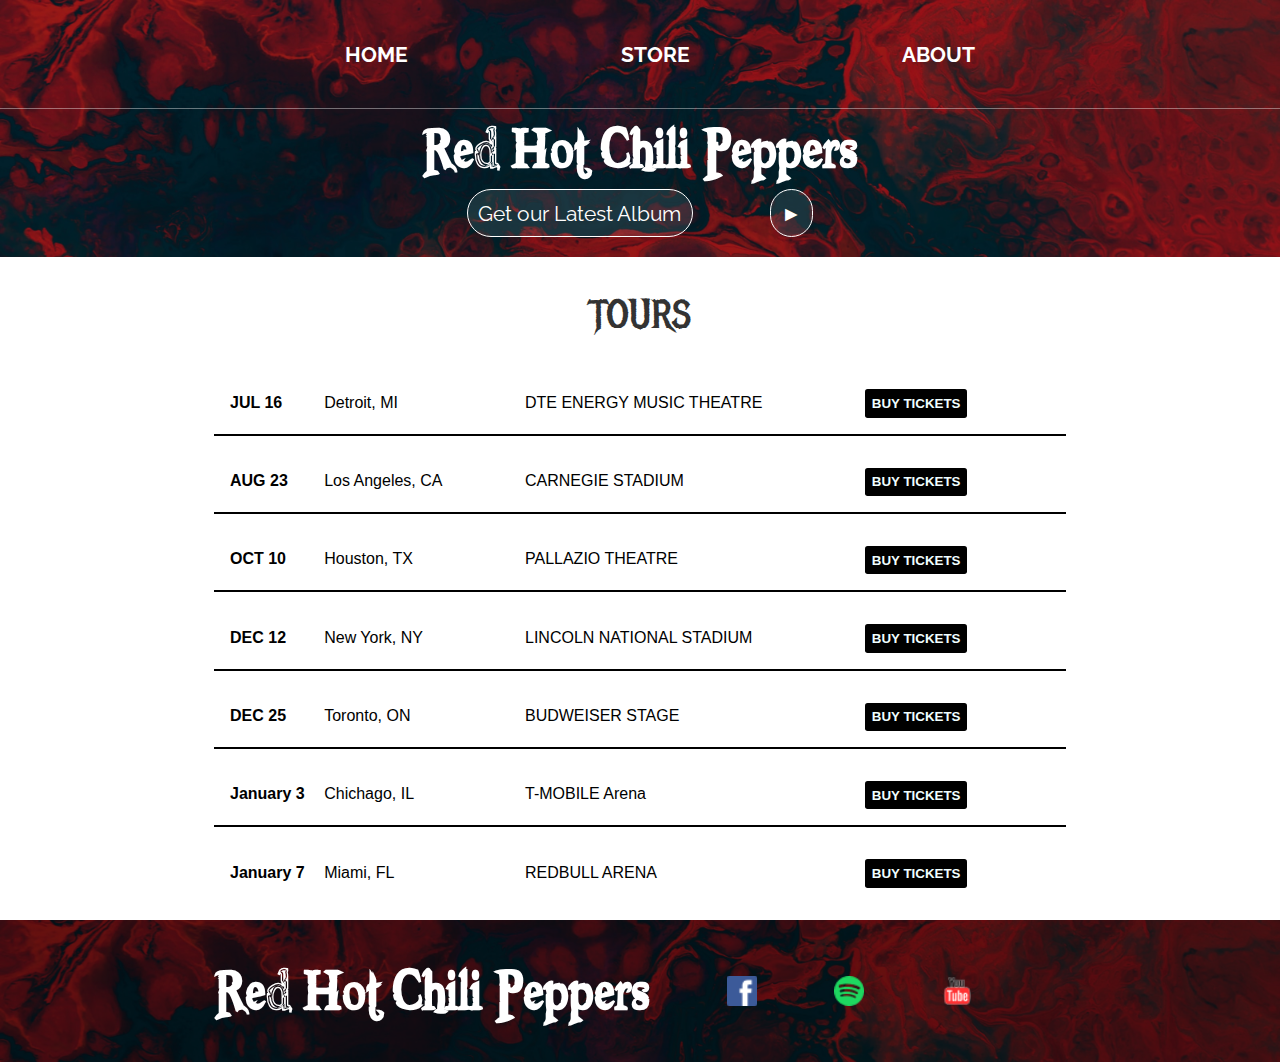
<file: index.html>
<html lang="en">

<head>
    <meta charset="UTF-8">
    <meta http-equiv="X-UA-Compatible" content="IE=edge">
    <meta name="viewport" content="width=device-width, initial-scale=1.0">
    <link rel="stylesheet" href="style.css">
    <title>Red Hot Chili Papers</title>
</head>

<body>
    <header class="main-header">
        <nav class="nav main-nav">
            <ul>
                <li><a href="index.html">HOME </a></li>
                <li><a href="Store.html">STORE</a></li>
                <li><a href="about.html"> ABOUT</a></li>
            </ul>
        </nav>
        <h1 class="band-name band-name-large">Red Hot Chili Peppers</h1>
        <div class="container-btn">
            <BUTTON class="btn btn-header">Get our Latest Album</BUTTON>
            <BUTTON class="btn btn-header">&#9658</BUTTON> 
        </div>
        <!-- html entity -->
    </header>
    <section class="content-setion container">
    <h2 class="section-header">TOURS</h2>
    <div class="tour-row">
        <div>
            <span class="tour-item tour-date">JUL 16</span class="tour-item"> 
            <span class="tour-item tour-city">Detroit, MI </span class="tour-item">
            <span class="tour-item tour-arena">DTE ENERGY MUSIC THEATRE</span class="tour-item">
            <button type="button" class="btn tour-item tour-btn btn-style"> BUY TICKETS </button>
        </div>
        <div>
            <span class="tour-item tour-date">AUG 23</span class="tour-item"> 
            <span class="tour-item tour-city">Los Angeles, CA </span class="tour-item">
            <span class="tour-item tour-arena">CARNEGIE STADIUM</span class="tour-item">
            <button type="button" class="btn tour-item tour-btn btn-style"> BUY TICKETS </button>
        </div>
        <div>
            <span class="tour-item tour-date">OCT 10</span class="tour-item"> 
            <span class="tour-item tour-city">Houston, TX </span class="tour-item">
            <span class="tour-item tour-arena">PALLAZIO THEATRE</span class="tour-item">
            <button type="button" class="btn tour-item tour-btn btn-style"> BUY TICKETS </button>
        </div>
        <div>
             <span class="tour-item tour-date">DEC 12</span class="tour-item"> 
             <span class="tour-item tour-city">New York, NY </span class="tour-item">
             <span class="tour-item tour-arena">LINCOLN NATIONAL STADIUM</span class="tour-item">
             <button type="button" class="btn tour-item tour-btn btn-style"> BUY TICKETS </button>
        </div>
        <div>
             <span class="tour-item tour-date">DEC 25</span class="tour-item"> 
             <span class="tour-item tour-city">Toronto, ON </span class="tour-item">
             <span class="tour-item tour-arena">BUDWEISER STAGE</span class="tour-item">
             <button type="button" class="btn tour-item tour-btn btn-style"> BUY TICKETS </button>
        </div>
        <div>
             <span class="tour-item tour-date">January 3</span class="tour-item"> 
             <span class="tour-item tour-city">Chichago, IL</span class="tour-item">
             <span class="tour-item tour-arena">T-MOBILE Arena</span class="tour-item">
             <button type="button" class="btn tour-item tour-btn btn-style"> BUY TICKETS </button>
        </div>
        <div>
             <span class="tour-item tour-date">January 7</span class="tour-item"> 
             <span class="tour-item tour-city">Miami, FL</span class="tour-item">
             <span class="tour-item tour-arena">REDBULL ARENA</span class="tour-item">
             <button type="button" class="btn tour-item tour-btn btn-style"> BUY TICKETS </button>
        </div>
    </div>
    </section>
    <footer class="main-footer">
        <div class="container main-footer-container">
        <h3 class="band-name">Red Hot Chili Peppers</h3>
        <ul class="nav footer-nav">
            <li>
                <a href="https://www.Facebook.com" target="_blank">
            <img src="Images/Facebook.png" alt="">
        </a>
        </li>

            <li>
                <a href="https://www.Spotify.com" target="_blank">
                <img src="Images/Spotify.png" alt="">
                </a>
            </li>

            <li>
                <a href="https://Youtube.com" target="_blank">
                <img src="Images/YouTube.png" alt="">
                </a>
            </li>
        </ul>
        </div>
    </footer>
</body>
</html>

<!-- meaningless elements
div and span class="tour-item"
-->
</file>
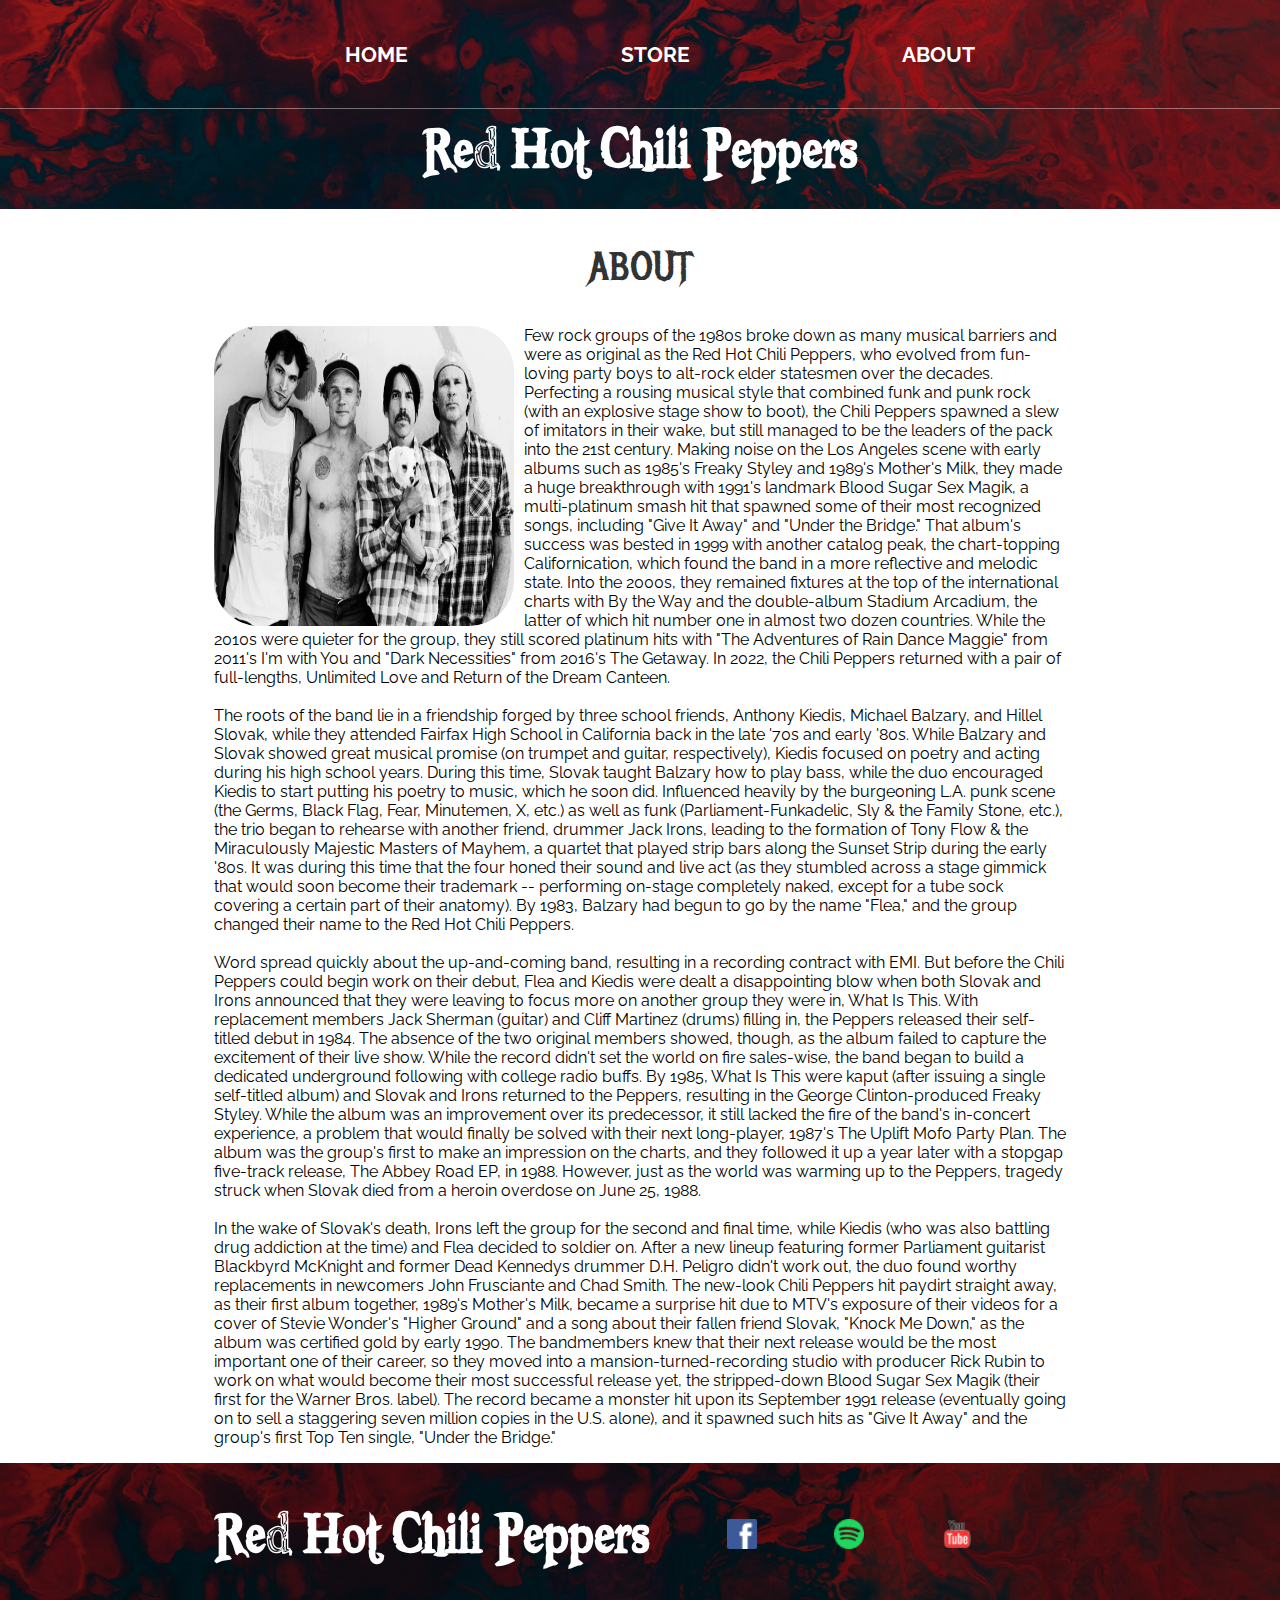
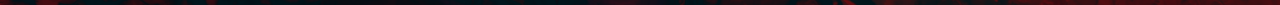
<file: about.html>
<html lang="en">

<head>
    <meta charset="UTF-8">
    <meta http-equiv="X-UA-Compatible" content="IE=edge">
    <meta name="viewport" content="width=device-width, initial-scale=1.0">
    <link rel="stylesheet" href="style.css">
    <title>About</title>
</head>

<body>
    <header class="main-header">
        <nav class="nav main-nav">
            <ul>
                <li><a href="index.html">HOME </a></li>
                <li><a href="Store.html">STORE</a></li>
                <li><a href="about.html"> ABOUT </a></li>
            </ul>
        </nav>
        <h1 class="band-name band-name-large">Red Hot Chili Peppers</h1>
    </header>
    </section>
    <section class="content-section container">
    <h2 class="section-header">ABOUT</h2>
    <img class="about_band_image" src="Images/redhot.png" alt="Red Hot Chili Peppers">
    
    <p>
        Few rock groups of the 1980s broke down as many musical barriers and were as original as the Red Hot Chili Peppers, who evolved from fun-loving party boys to alt-rock elder statesmen over the decades. Perfecting a rousing musical style that combined funk and punk rock (with an explosive stage show to boot), the Chili Peppers spawned a slew of imitators in their wake, but still managed to be the leaders of the pack into the 21st century. Making noise on the Los Angeles scene with early albums such as 1985's Freaky Styley and 1989's Mother's Milk, they made a huge breakthrough with 1991's landmark Blood Sugar Sex Magik, a multi-platinum smash hit that spawned some of their most recognized songs, including "Give It Away" and "Under the Bridge." That album's success was bested in 1999 with another catalog peak, the chart-topping Californication, which found the band in a more reflective and melodic state. Into the 2000s, they remained fixtures at the top of the international charts with By the Way and the double-album Stadium Arcadium, the latter of which hit number one in almost two dozen countries. While the 2010s were quieter for the group, they still scored platinum hits with "The Adventures of Rain Dance Maggie" from 2011's I'm with You and "Dark Necessities" from 2016's The Getaway. In 2022, the Chili Peppers returned with a pair of full-lengths, Unlimited Love and Return of the Dream Canteen.
        <br><br>
        The roots of the band lie in a friendship forged by three school friends, Anthony Kiedis, Michael Balzary, and Hillel Slovak, while they attended Fairfax High School in California back in the late '70s and early '80s. While Balzary and Slovak showed great musical promise (on trumpet and guitar, respectively), Kiedis focused on poetry and acting during his high school years. During this time, Slovak taught Balzary how to play bass, while the duo encouraged Kiedis to start putting his poetry to music, which he soon did. Influenced heavily by the burgeoning L.A. punk scene (the Germs, Black Flag, Fear, Minutemen, X, etc.) as well as funk (Parliament-Funkadelic, Sly & the Family Stone, etc.), the trio began to rehearse with another friend, drummer Jack Irons, leading to the formation of Tony Flow & the Miraculously Majestic Masters of Mayhem, a quartet that played strip bars along the Sunset Strip during the early '80s. It was during this time that the four honed their sound and live act (as they stumbled across a stage gimmick that would soon become their trademark -- performing on-stage completely naked, except for a tube sock covering a certain part of their anatomy). By 1983, Balzary had begun to go by the name "Flea," and the group changed their name to the Red Hot Chili Peppers. 
        <br><br>
        Word spread quickly about the up-and-coming band, resulting in a recording contract with EMI. But before the Chili Peppers could begin work on their debut, Flea and Kiedis were dealt a disappointing blow when both Slovak and Irons announced that they were leaving to focus more on another group they were in, What Is This. With replacement members Jack Sherman (guitar) and Cliff Martinez (drums) filling in, the Peppers released their self-titled debut in 1984. The absence of the two original members showed, though, as the album failed to capture the excitement of their live show. While the record didn't set the world on fire sales-wise, the band began to build a dedicated underground following with college radio buffs. By 1985, What Is This were kaput (after issuing a single self-titled album) and Slovak and Irons returned to the Peppers, resulting in the George Clinton-produced Freaky Styley. While the album was an improvement over its predecessor, it still lacked the fire of the band's in-concert experience, a problem that would finally be solved with their next long-player, 1987's The Uplift Mofo Party Plan. The album was the group's first to make an impression on the charts, and they followed it up a year later with a stopgap five-track release, The Abbey Road EP, in 1988. However, just as the world was warming up to the Peppers, tragedy struck when Slovak died from a heroin overdose on June 25, 1988.
        <br><br>
        In the wake of Slovak's death, Irons left the group for the second and final time, while Kiedis (who was also battling drug addiction at the time) and Flea decided to soldier on. After a new lineup featuring former Parliament guitarist Blackbyrd McKnight and former Dead Kennedys drummer D.H. Peligro didn't work out, the duo found worthy replacements in newcomers John Frusciante and Chad Smith. The new-look Chili Peppers hit paydirt straight away, as their first album together, 1989's Mother's Milk, became a surprise hit due to MTV's exposure of their videos for a cover of Stevie Wonder's "Higher Ground" and a song about their fallen friend Slovak, "Knock Me Down," as the album was certified gold by early 1990. The bandmembers knew that their next release would be the most important one of their career, so they moved into a mansion-turned-recording studio with producer Rick Rubin to work on what would become their most successful release yet, the stripped-down Blood Sugar Sex Magik (their first for the Warner Bros. label). The record became a monster hit upon its September 1991 release (eventually going on to sell a staggering seven million copies in the U.S. alone), and it spawned such hits as "Give It Away" and the group's first Top Ten single, "Under the Bridge." 
    </p>
    </section>
    <footer class="main-footer">
        <div class="container main-footer-container">
        <h3 class="band-name">Red Hot Chili Peppers</h3>
        <ul class="nav footer-nav">
            <li>
                <a href="https://www.Facebook.com" target="_blank">
            <img src="Images/Facebook.png" alt="">
        </a>
        </li>

            <li>
                <a href="https://www.Spotify.com" target="_blank">
                <img src="Images/Spotify.png" alt="">
                </a>
            </li>

            <li>
                <a href="https://Youtube.com" target="_blank">
                <img src="Images/YouTube.png" alt="">
                </a>
            </li>
        </ul>
        </div>
    </footer>
</body>

</html>

<!-- meaningless elements
div and span

href = hypertext reference
-->
</file>
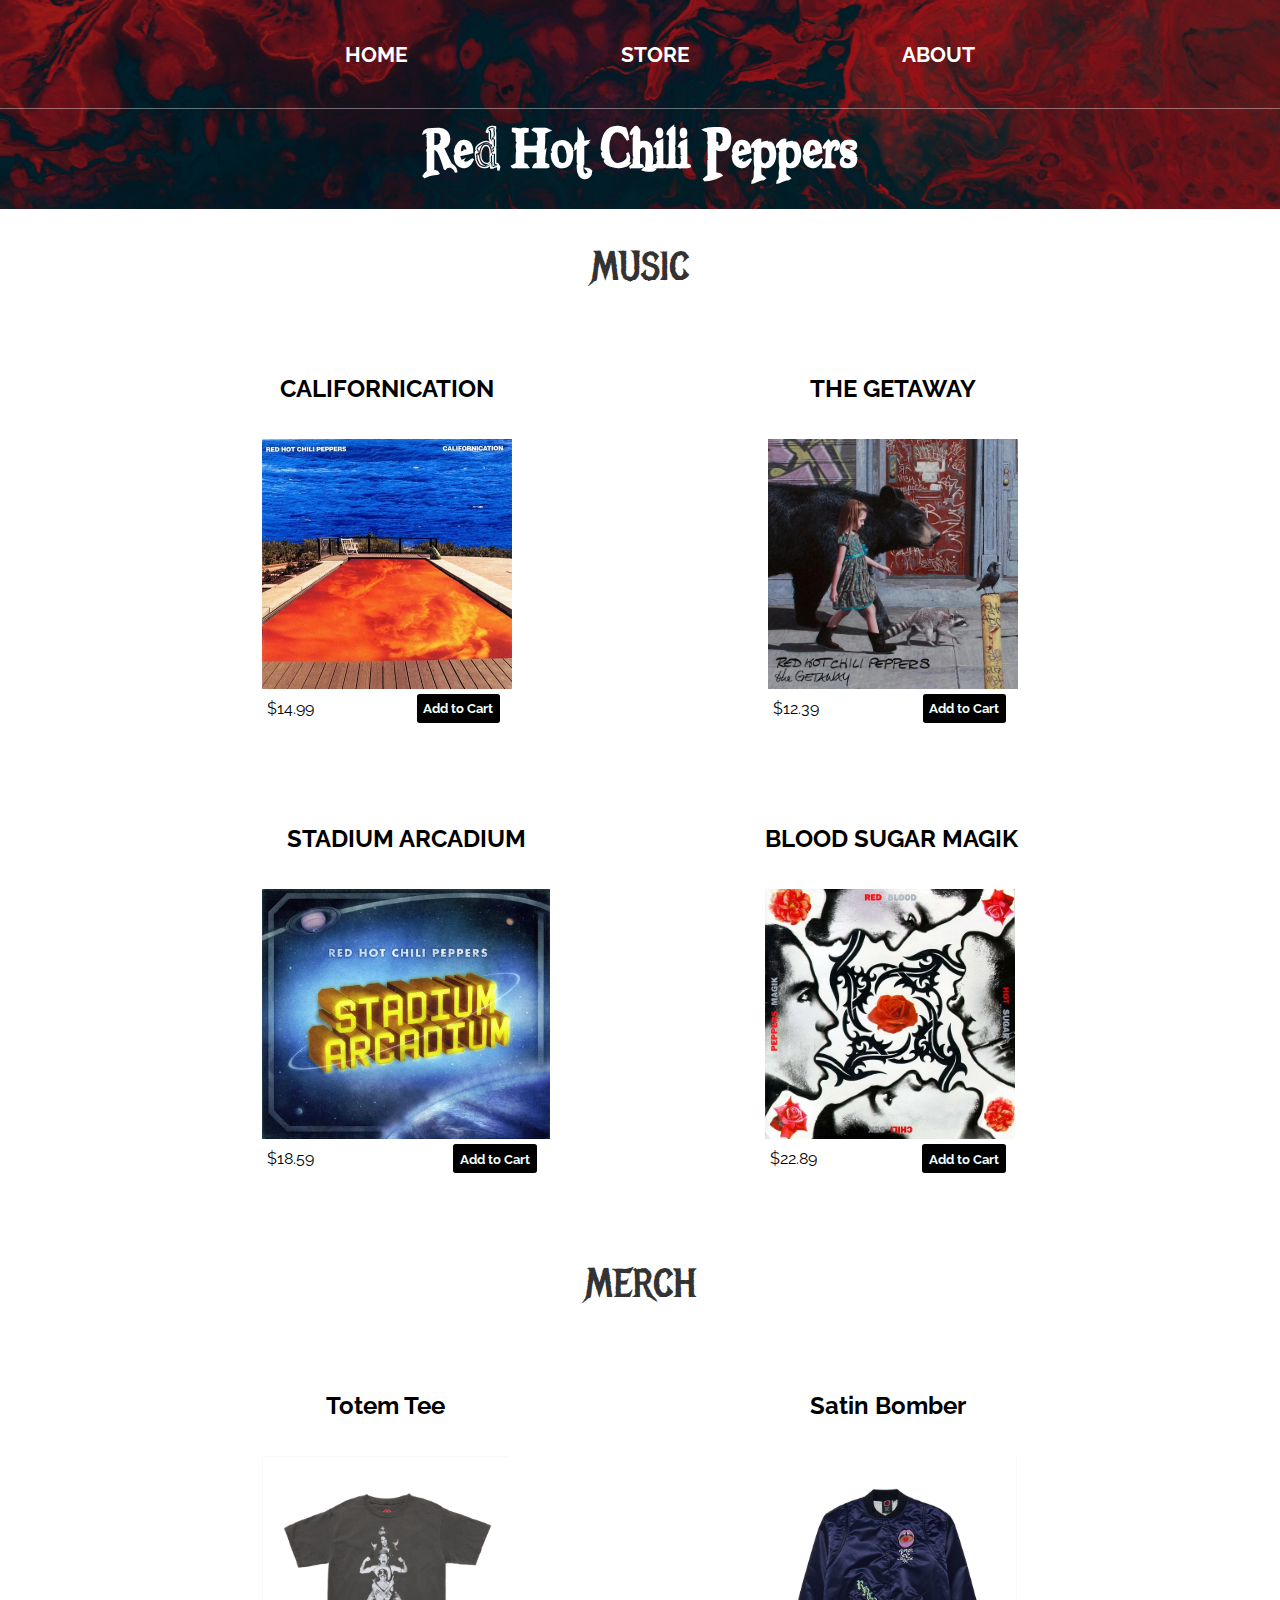
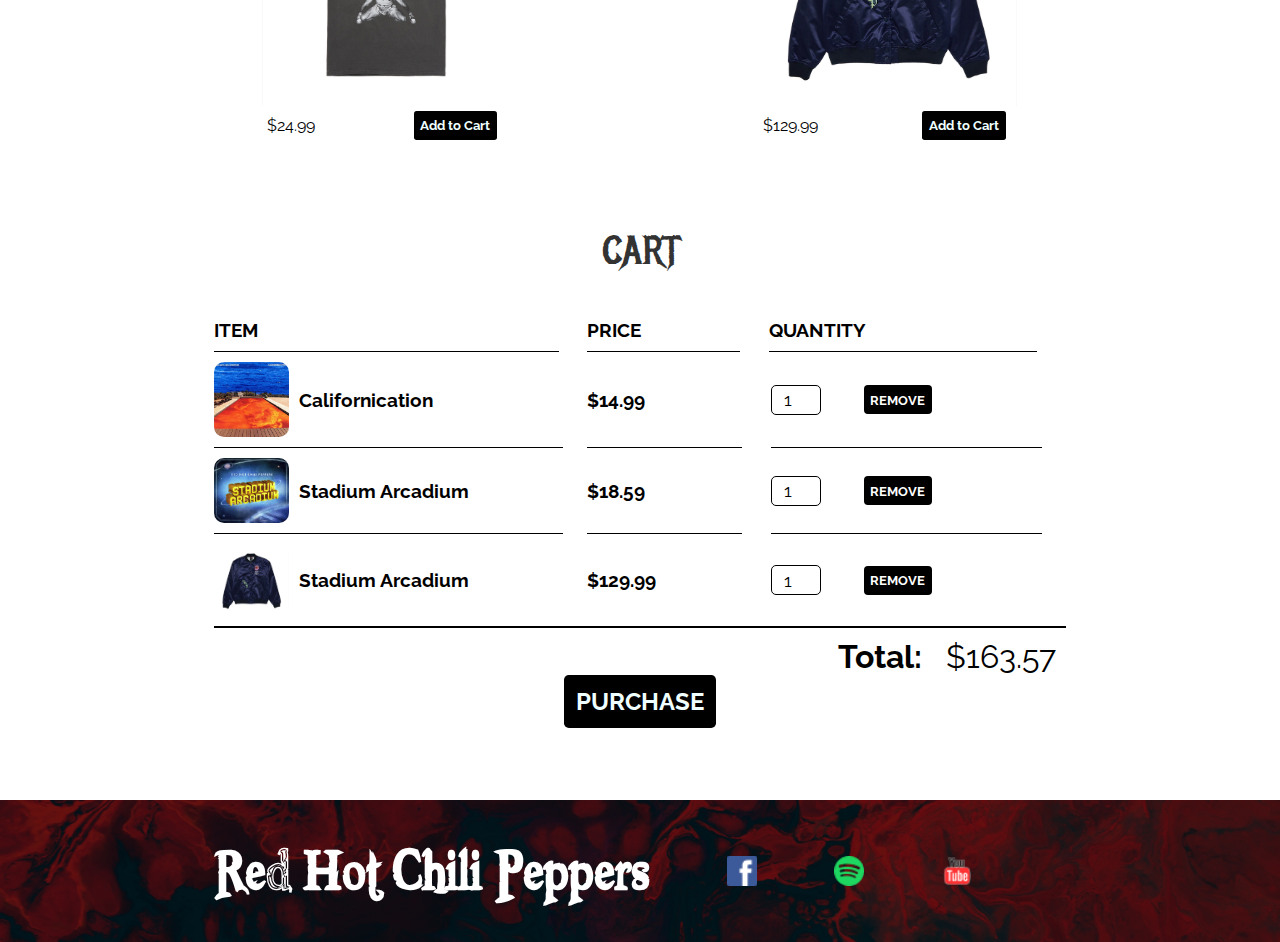
<file: Store.html>
<html lang="en">

<head>
    <meta charset="UTF-8">
    <meta http-equiv="X-UA-Compatible" content="IE=edge">
    <meta name="viewport" content="width=device-width, initial-scale=1.0">
    <title>Store</title>
    <link rel="stylesheet" href="style.css">
</head>

<body>
    <header class="main-header">
        <nav class="nav main-nav">
            <ul>
                <li><a href="index.html">HOME </a></li>
                <li><a href="Store.html">STORE</a></li>
                <li><a href="about.html"> ABOUT</a></li>
            </ul>
        </nav>
        <h1 class="band-name band-name-large">Red Hot Chili Peppers</h1>
    </header>

<!---- ------------------------ALBUM SECTION------------------------------- -->
    
    <section class="container content-section">
    <h2 class="section-header">MUSIC</h2>
    <div class="shop-items">
        <DIV class="shop-item">
            <span class="shop-item-title">CALIFORNICATION</span>
            <img class="shop-item-image" src="Images/californication.png" alt="">

            <div class="shop-item-details">

                <span class="shop-item-price">$14.99</span>
                <button class="btn btn-style shop-btn" role="button">Add to Cart</button>

            </div>
        </DIV>

        <DIV class="shop-item">
            <span class="shop-item-title">THE GETAWAY</span>
            <img class="shop-item-image" src="Images/the-getaway.png" alt="">
            
            <div class="shop-item-details">

                <span class="shop-item-price">$12.39</span>
                <button class="btn btn-style shop-btn" role="button">Add to Cart</button>

            </div>
        </DIV>
    
        <DIV class="shop-item">
            <span class="shop-item-title">STADIUM ARCADIUM</span>
            <img class="shop-item-image" src="Images/stadium-arcadium1.png" alt="">
            <div class="shop-item-details">
                <span class="shop-item-price">$18.59</span>
                <button class="btn btn-style shop-btn" role="button">Add to Cart</button>
            </div>
        </DIV>
    
        <DIV class="shop-item">
            <span class="shop-item-title">BLOOD SUGAR MAGIK</span>
            <img class="shop-item-image" src="Images/blood-sugar-sex-magik.png" alt="">
            
            <div class="shop-item-details">
                <span class="shop-item-price">$22.89</span>
                <button class="btn btn-style shop-btn" role="button">Add to Cart</button>
            </div>
        </DIV>
    </div>
   </section>

<!-- -- ------------------------MERCH SECTION------------------------------- --> 
   
   <section class="container content-section">
    <h2 class="section-header">MERCH</h2>

    <div class="shop-items">

        <DIV class="shop-item">
            <span class="shop-item-title">Totem Tee</span>
            <img class="shop-item-image" src="Images/Totem-Tee.png" alt="">
            
            <div class="shop-item-details">
                <span class="shop-item-price">$24.99</span>
                <button class="btn btn-style shop-btn" role="button">Add to Cart</button>
           </div>
        </DIV>

        <DIV class="shop-item">
            <span class="shop-item-title">Satin Bomber</span>
            <img class="shop-item-image" src="Images/Satin-Bomber.png" alt="">
                
            <div class="shop-item-details">
                <span class="shop-item-price">$129.99</span>
                <button class="btn btn-style shop-btn" role="button">Add to Cart</button>
            </div>
        </DIV>

    </div>
   </section>

<!-- ------------------------CART SECTION------------------------------- -->

    <section class="container content-section">
        <h2 class="section-header">CART</h2>
        <div class="cart-row">
            <span class="cart-item cart-header cart-column">ITEM</span>
            <span class="cart-price cart-header cart-column">PRICE</span>
            <span class="cart-quantity cart-header cart-column">QUANTITY</span>
        </div>

<!-- first cart row -->
    <div class="cart-items">
        <div class="cart-row">
            <div class="cart-item cart-column">
                <img class="cart-item-image" src="Images/californication.png" width="100" height="100">
                <span class="cart-item-title">Californication</span>
            </div>
            <span class="cart-price cart-column">$14.99</span>
            <div class="cart-quantity cart-column">
                <input class="cart-quantity-input" type="number" value="1">
                <button class="btn btn-danger" type="button">REMOVE</button>
            </div>
        </div>

<!-- second cart row -->
    <div class="cart-row">
            <div class="cart-item cart-column">
                <img class="cart-item-image" src="Images/stadium-arcadium1.png" width="100" height="100">
                <span class="cart-item-title">Stadium Arcadium</span>
            </div>

            <span class="cart-price cart-column">$18.59</span>

            <div class="cart-quantity cart-column">
                <input class="cart-quantity-input" type="number" value="1">
                <button class="btn btn-danger" type="button">REMOVE</button>
            </div>
    </div>

    <!-- THIRD CART ROW -->

    <div class="cart-row">
        <div class="cart-item cart-column">
            <img class="cart-item-image" src="Images/Satin-Bomber.png" width="100" height="100">
            <span class="cart-item-title">Stadium Arcadium</span>
        </div>

        <span class="cart-price cart-column">$129.99</span>

        <div class="cart-quantity cart-column">
            <input class="cart-quantity-input" type="number" value="1">
            <button class="btn btn-danger" type="button">REMOVE</button>
        </div>
    </div>
    </div>
    </div>

        <!-- TOTAL  -->
    <div class="cart-total">
        <span class="cart-total-title">Total:</span>
        <span class="cart-total-price">$163.57</span>
    </div>
    <button class="btn btn-style btn-purchase" role="button">PURCHASE</button>
    </section>

    <!-- ------------------------FOOTER SECTION------------------------------- -->

   <footer class="main-footer">
    <div class="container main-footer-container">
    <h3 class="band-name">Red Hot Chili Peppers</h3>
    <ul class="nav footer-nav">
        <li>
            <a href="https://www.Facebook.com" target="_blank">
        <img class="" src="Images/Facebook.png" alt="">
    </a>
    </li>

        <li>
            <a href="https://www.Spotify.com" target="_blank">
            <img class="" src="Images/Spotify.png" alt="">
            </a>
        </li>

        <li>
            <a href="https://Youtube.com" target="_blank">
            <img class="" src="Images/YouTube.png" alt="">
            </a>
        </li>
    </ul>
    </div>
</footer>
</body>

</html>

<!-- meaningless elements
div and span class="shop-item-title"
-->
</file>
<file: style.css>
@import url('https://fonts.googleapis.com/css2?family=Raleway:wght@300&display=swap');
@import url('https://fonts.googleapis.com/css2?family=Metal+Mania&display=swap');

@font-face {
    font-family: "Booter - Zero Zero";
    src: url(Fonts/Booter\ -\ Zero\ Zero.woff) format("woff"),
    url(Fonts/Booter\ -\ Zero\ Zero.woff2) format("woff2");
    font-weight: normal;
    font-style: normal;
}

*{
    box-sizing: border-box;
    font-family: Raleway;
    color: s#777;

}

html, body{
    margin: 0;
    padding: 0;
    
}

.nav ul{
    margin: 0;
}

.nav li {
    display: inline;
}

.nav a {
    display: inline-block;
    padding: 2em;
    color: white;
    text-decoration: none;
}

.main-nav li{
    padding: 0 5%;
}

.main-nav{
    text-align: center;
    font-size: 1.3em;
    font-weight: bolder;
    border-bottom: 1px solid rgba(255, 255, 255, 0.4);
}

.nav a:hover{
    background-color: rgba(255, 255, 255, 0.4);

}

.main-header{
    background-color: rgba(0, 0, 0, 0.4);
    background-image: url(Images/josh.jpg);
    background-blend-mode: multiply;
    background-size: cover;
    padding-bottom: 20px;
}

.band-name{
    text-align: center;
    margin: 0;
    font-size: 5em;
    font-weight: bolder;
    font-family: "Booter - Zero Zero";
    color: white;
}

.band-name-large{
    font-size: 5em;
}

.content-section {
    margin: 1em;
}

.container{
    max-width: 900px;
    margin: 0 auto;
    padding: 0 1.5em;
}

.section-header{
    text-align: center;
    font-family: Metal Mania;
    font-size: 2.5em;
    font-weight: normal;
    color: #333;
}

.about_band_image{
    float: left;
    height: 300px;
    width: 300px;
    margin: 0px 10px 0px 0px;
    border-radius: 15%;
}

.main-footer{
    background-color: rgba(0, 0, 0, 0.6);
    background-image: url(Images/josh.jpg);
    background-blend-mode: multiply;
    background-size: cover;
    padding: 0.5em 0;
}

.main-footer-container{
    display: flex;
    align-items: center;
}

 
.main-footer-container ul {
    text-align: end;    
}


.footer-nav li{
    padding: 0.3em;
}

.footer-nav img{
    width: 30px;
    height: 30px;
} 

.container-btn{
    display: flex;
    justify-content: center;
}

.btn{
    text-align: center;
    vertical-align: middle;
    color: rgb(0, 0, 0);
    padding: 0.5em;
    cursor: pointer;
    margin:0 3%;
}

 .btn-header{
    border: 1px solid;
    color: white;
    background-color: rgb(255, 255, 255,0.1);
    border-radius: 2em;
    font-size: 1.3em;
 }

 .btn-header:hover{
    background-color: rgb(255, 255, 255,0.5);
 }

.tour-row div{
    border-bottom: 2px solid black;
    margin: 1em auto;
    padding: 1em;
}

.tour-row div:last-child{
    border-bottom: none;
}
 .tour-item{
    font-family: 'Gill Sans', 'Gill Sans MT', Calibri, 'Trebuchet MS', sans-serif;
    display: inline-block;
    padding-right: 0.5em;
 }

 .tour-date{
    font-weight: bold;
    width: 11%;
 }

 .tour-city{
    width: 24%;
 }

 .tour-arena{
    width: 38%; 
 }

 .tour-btn{
    max-width: 19%;
 }

 .btn-style{
    color:azure;
    background-color: black;
    border: none;
    border-radius: .2em;
    font-weight: bold;
}

.btn-style:hover{
    background-color: rgba(10, 10, 10, 0.7);
}

.shop-items{
    display: flex;
    flex-flow: row wrap;
    justify-content: space-between;
}

.shop-item{
    margin: 3em;
}

.shop-item-title{
    display: block;
    width: 100%;
    text-align: center;
    font-weight: bolder;
    font-size: 1.5em;
    margin-bottom: 1.5em;
}

.shop-item-image{
    height: 250px;
}

.shop-item-details{
    display: flex;
    align-items: center;
    padding: 5px;
}

.shop-item-price{
    flex-grow: 1;
}

.cart-header{
    font-weight: bolder;
    font-size: 1.2em;
}

.cart-column{
    display: flex;
    align-items: center;
    border-bottom: 1px solid black;
    margin-right: 1.5em;
    padding-bottom: 10px;
    margin-top: 10px;
}

.cart-row{
    display: flex;
}

.cart-item{
    width: 45%;
}

.cart-price{
    width:20%;
    font-size: 1.2em;
    font-weight: bold;
}

.cart-quantity{
    width:35%;
}

.cart-item-title{
    margin: 0 .5em 0 .5em;
    font-size: 1.2em;
    font-weight: bold;
}

.cart-item-image{
    width: 75px;
    height: auto;
    border-radius: 10px;
}

.btn-danger{
    color: white;
    background-color: black;
    border: none;
    border-radius: .3em;
    font-weight: bold;
}

.btn-danger:hover{
    background-color: rgba(0, 0, 0, 0.6);
}

.cart-quantity-input{
    height: 30px;
    width: 50px;
    border: 1px solid;
    border-radius: 5px;
    text-align: center;
    font-size: 1.1em;
    margin-right: 35px;
}

.cart-row:last-child{
    border-bottom: 2px solid black;
}

.cart-row:last-child .cart-column{
    border: none;
}

.cart-total{
    text-align: end;
    margin: 10px 10px 0 0;
}

.cart-total-title{
    font-weight: bolder;
    font-size: 2em;
    color: black;
    margin-right: 20px;
}

.cart-total-price{
    font-size: 2em;
}

.btn-purchase{
    display: block;
    margin: 0 auto;
    margin-bottom: 3em;
    font-size: 1.5em;
    font-weight: bolder;
}
</file>
